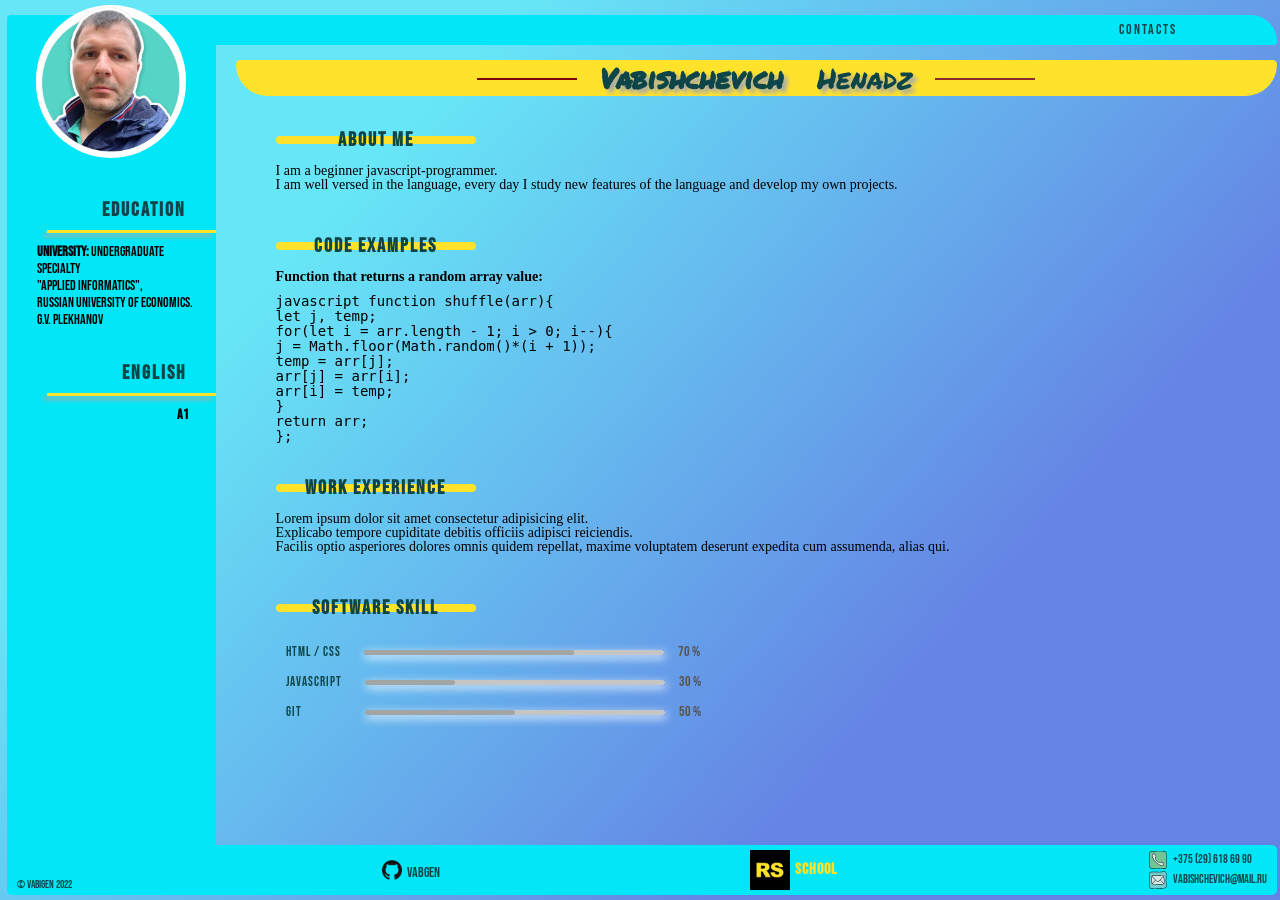
<file: index.html>
<!DOCTYPE html>
<html lang="en">

<head>
    <meta charset="UTF-8">
    <meta http-equiv="X-UA-Compatible" content="IE=edge">
    <meta name="description" content="резюме">
    <meta name="author" content="Gendos">
    <meta name="viewport" content="width=device-width, height=device-height, initial-scale=1.0, maximum-scale=1.0">
    <meta name="theme-color" content="#00ffff">
    <title>VabiGen</title>
    <link rel="icon" href="./images/favicon.ico" type="image/x-icon">
    <link rel="stylesheet" href="./style.css">
</head>

<body>
    <div class="wrapper">
        <header class="header" id="header">
            <div class="wrapper__container">
                <div class="header__inner">
                    <nav class="menu">
                        <ul class="menu__list">
                            <li class="menu__item">
                                <a class="menu__link" aria-hidden="true" href="#popup">Contacts</a>
                            </li>
                        </ul>
                    </nav>
                </div>
            </div>
        </header>
        <div class="aside_wrapper">
            <aside class="aside_ava">
                <div class="wrapper__container">
                    <div class="aside__inner">
                        <div class="avatar">
                            <img class="avatar__img" src="./images/ava.JPG" alt="avatar">
                        </div>
                        <div class="scills">
                            <div class="scills__about">
                                <h3 class="scills_h3">education</h3>
                            </div>
                            <div class="scills__linne">
                                <span></span>
                            </div>
                            <div class="scills__about-me">
                                <p><b>University:</b> Undergraduate specialty<br> "Applied
                                    Informatics",<br>Russian University of Economics.<br>G.V. Plekhanov
                                </p>
                            </div>
                            <div class="scills__about">
                                <h3 class="scills_h3">English</h3>
                            </div>
                            <div class="scills__linne">
                                <span></span>
                            </div>
                            <div class="scills__about-me">
                                <p class="scills__about-english"><b>A1</b></p>
                            </div>
                        </div>
                    </div>
                </div>
            </aside>
            <main class="main" id="main">
                <div class="wrapper__container">
                    <div class="main__inner">
                        <section class="section">
                            <div class="section__block_name">
                                <h2 class="name"><strong>Vabishchevich</strong> &ensp; Henadz
                                    <span class="section__name_line"></span>
                                </h2>
                            </div>
                            <article class="article">
                                <div class="article__about">
                                    <h3 class="h3">About me</h3>
                                </div>
                                <div class="article__linne">
                                </div>
                                <div class="article__about-me">
                                    <p>I am a beginner javascript-programmer.<br>I am well
                                        versed in the language, every day I study new features of the language and
                                        develop my own projects.</p>
                                </div>
                            </article>
                            <article class="article">
                                <div class="article__about">
                                    <h3 class="h3">code examples</h3>
                                </div>
                                <div class="article__linne">
                                    <span></span>
                                </div>
                                <div class="article__about-me">
                                    <p><b>Function that returns a random array value:</b>
                                    </p>
                                    <code class="article__about-code">javascript
                                        function shuffle(arr){<br>
                                            let j, temp;<br>
                                            for(let i = arr.length - 1; i &gt; 0; i--){<br>
                                                j = Math.floor(Math.random()*(i + 1));<br>
                                                temp = arr[j];<br>
                                                arr[j] = arr[i];<br>
                                                arr[i] = temp;<br>
                                            }<br>
                                            return arr;<br>
                                        };</code>
                                </div>
                            </article>
                            <article class="article ">
                                <div class="article__about">
                                    <h3 class="h3">work experience</h3>
                                </div>
                                <div class="article__linne">
                                    <span></span>
                                </div>
                                <div class="article__about-me">
                                    <p>Lorem ipsum dolor sit amet consectetur adipisicing
                                        elit.<br>
                                        Explicabo tempore cupiditate debitis officiis adipisci
                                        reiciendis.<br>Facilis optio asperiores dolores omnis quidem
                                        repellat, maxime voluptatem deserunt expedita cum
                                        assumenda, alias qui.</p>
                                </div>
                            </article>
                            <article class="article ">
                                <div class="article__about">
                                    <h3 class="h3">software&nbsp;skill</h3>
                                </div>
                                <div class="article__linne">
                                    <span></span>
                                </div>
                                <div class="article__about-me article__skill">
                                    <div class="article__skill-progress">
                                        <div class="skill__progress-html"><span
                                                class="skill__progress-text1">HTML&nbsp;/&nbsp;CSS</span>
                                            <progress class="progress" max="100" value="70"></progress>
                                            <span class="progress-percent">70&nbsp;%</span>
                                        </div>
                                        <div class="skill__progress-js"><span
                                                class="skill__progress-text1">JavaScript</span>
                                            <progress class="progress" max="100" value="30"></progress>
                                            <span class="progress-percent">30&nbsp;%</span>
                                        </div>
                                        <div class="skill__progress-git"><span class="skill__progress-text2">Git</span>
                                            <progress class="progress" max="100" value="50"></progress>
                                            <span class="progress-percent">50&nbsp;%</span>
                                        </div>
                                    </div>
                                </div>
                            </article>
                        </section>
                    </div>
                </div>
            </main>
        </div>
        <div class="popup" id="popup">
            <div class="popup__inner">
                <a class="popup__area" aria-hidden="true" href="#head"></a>
                <div class="popup__body">
                    <div class="popup__content">
                        <a class="popup__close" aria-hidden="true" href="#header"><span>&times;</span></a>
                        <div class="popup__title">Contact&nbsp;information</div>
                        <div class="popup__text">
                            <p>Location:&nbsp;Minsk,&nbsp;Belarus</p>
                            <a class="footer__contacts-link" aria-hidden="true" href="tel:+375296186990">
                                <img class="footer__contacts-img footer__contacts-tel" src="./images/phone.svg" alt="">
                                <span
                                    class="footer__contacts-phone">Phone:&nbsp;+375&nbsp;(29)&nbsp;618&nbsp;69&nbsp;90</span>
                            </a>
                            <a class="footer__contacts-link" aria-hidden="true" href="mailto:vabishchevich@mail.ru">
                                <img class="footer__contacts-img" src="./images/mail.svg" alt="mail">
                                <span>Mail:&nbsp;vabishchevich@mail.ru</span>
                            </a>
                        </div>
                    </div>
                </div>
            </div>
        </div>
        <footer class="footer">
            <div class="wrapper__container">
                <div class="footer__inner">
                    <div class="footer__copyright">
                        <span>©&nbsp;VabiGen&nbsp;2022</span>
                    </div>
                    <div class="footer__git">
                        <span>VabGen</span>
                        <a href="https://github.com/VabGen">
                            <img class="footer__git-img" src="./images/GitHub.png" alt="github">
                        </a>
                    </div>
                    <div class="footer__social">
                        <a class="footer__social-link" href="https://rs.school">
                            <img class="footer__social-img" src="./images/rss.png" alt="RS">
                            <span class="school"><b>SCHOOL</b></span>
                        </a>
                    </div>
                    <div class="footer__contacts">
                        <a class="footer__contacts-link" href="tel:+375296186990">
                            <img class="footer__contacts-img" src="./images/phone.svg" alt="phone">
                            <span>+375&nbsp;(29)&nbsp;618&nbsp;69&nbsp;90</span>
                        </a>
                        <a class="footer__contacts-link-mail" href="mailto:vabishchevich@mail.ru">
                            <img class="footer__contacts-img" src="./images/mail.svg" alt="mail">
                            <span>vabishchevich@mail.ru</span>
                        </a>
                    </div>
                </div>
            </div>
        </footer>
    </div>
</body>

</html>
</file>
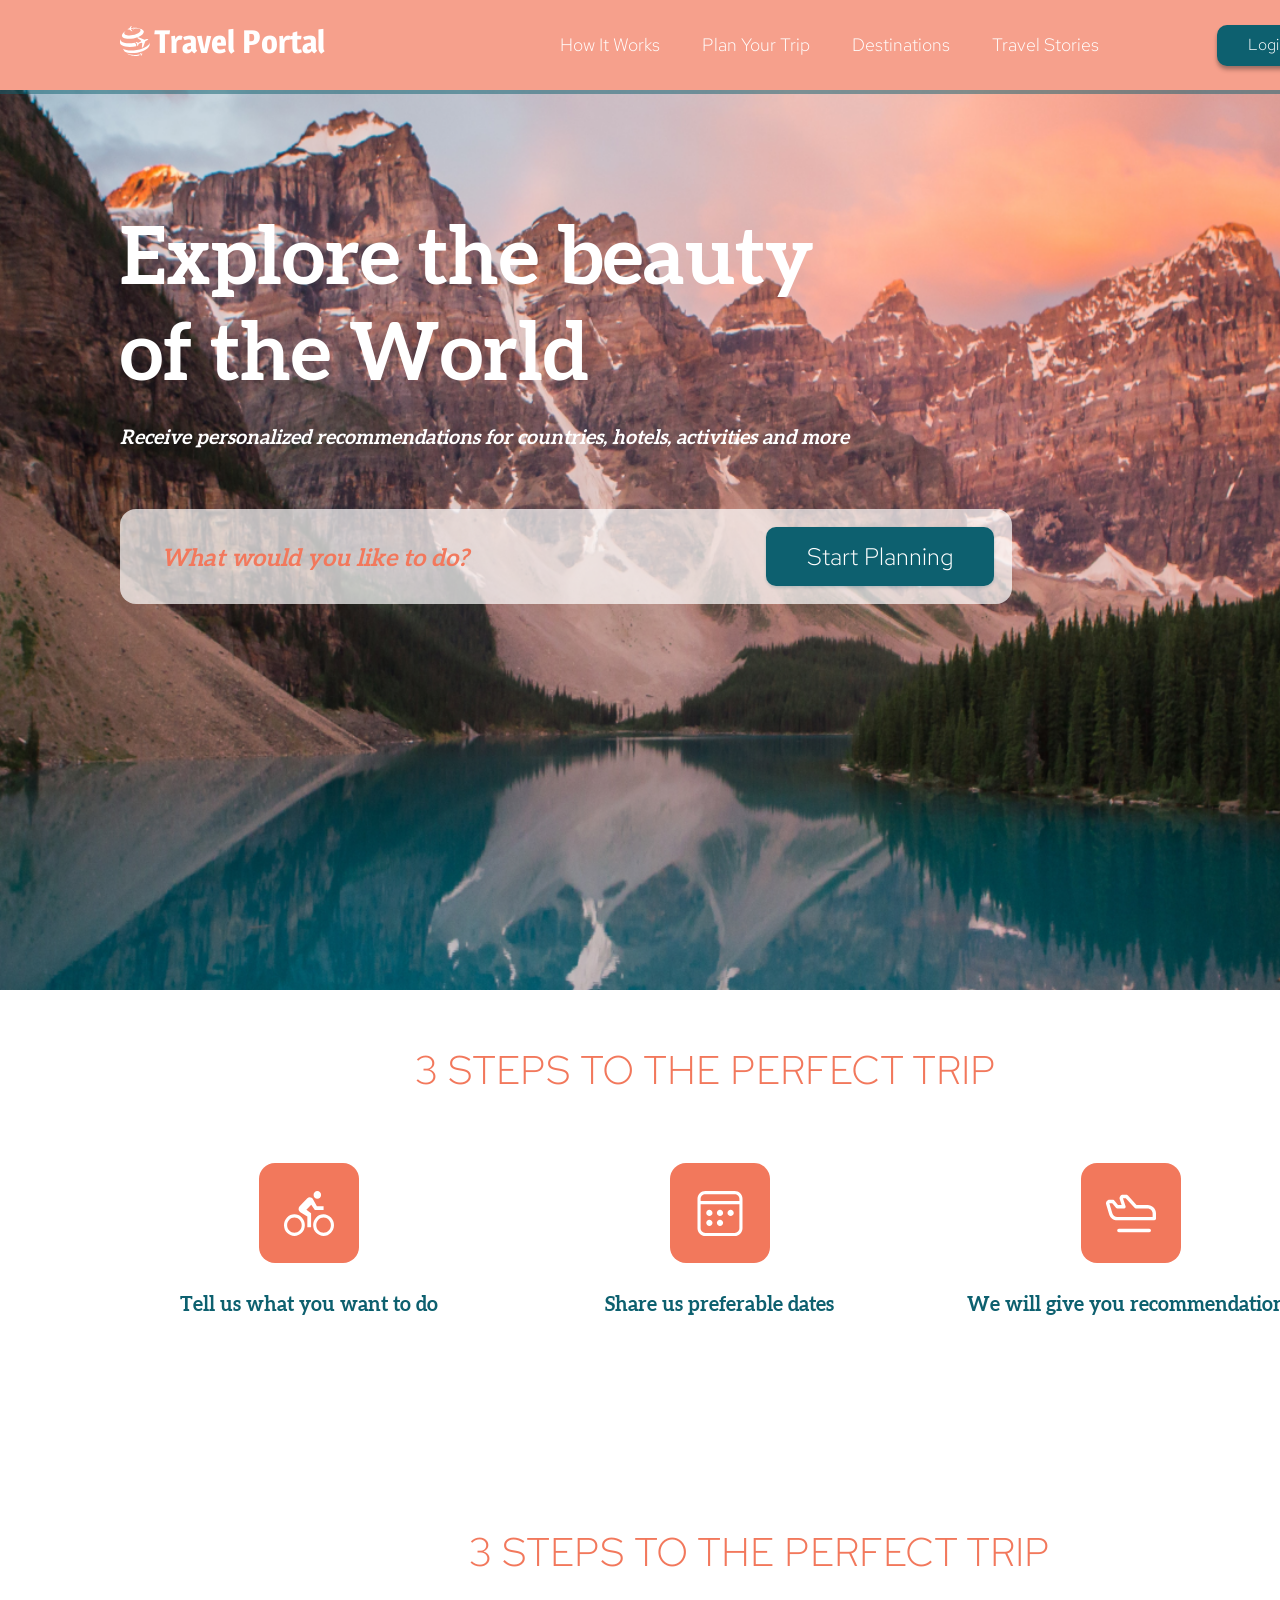
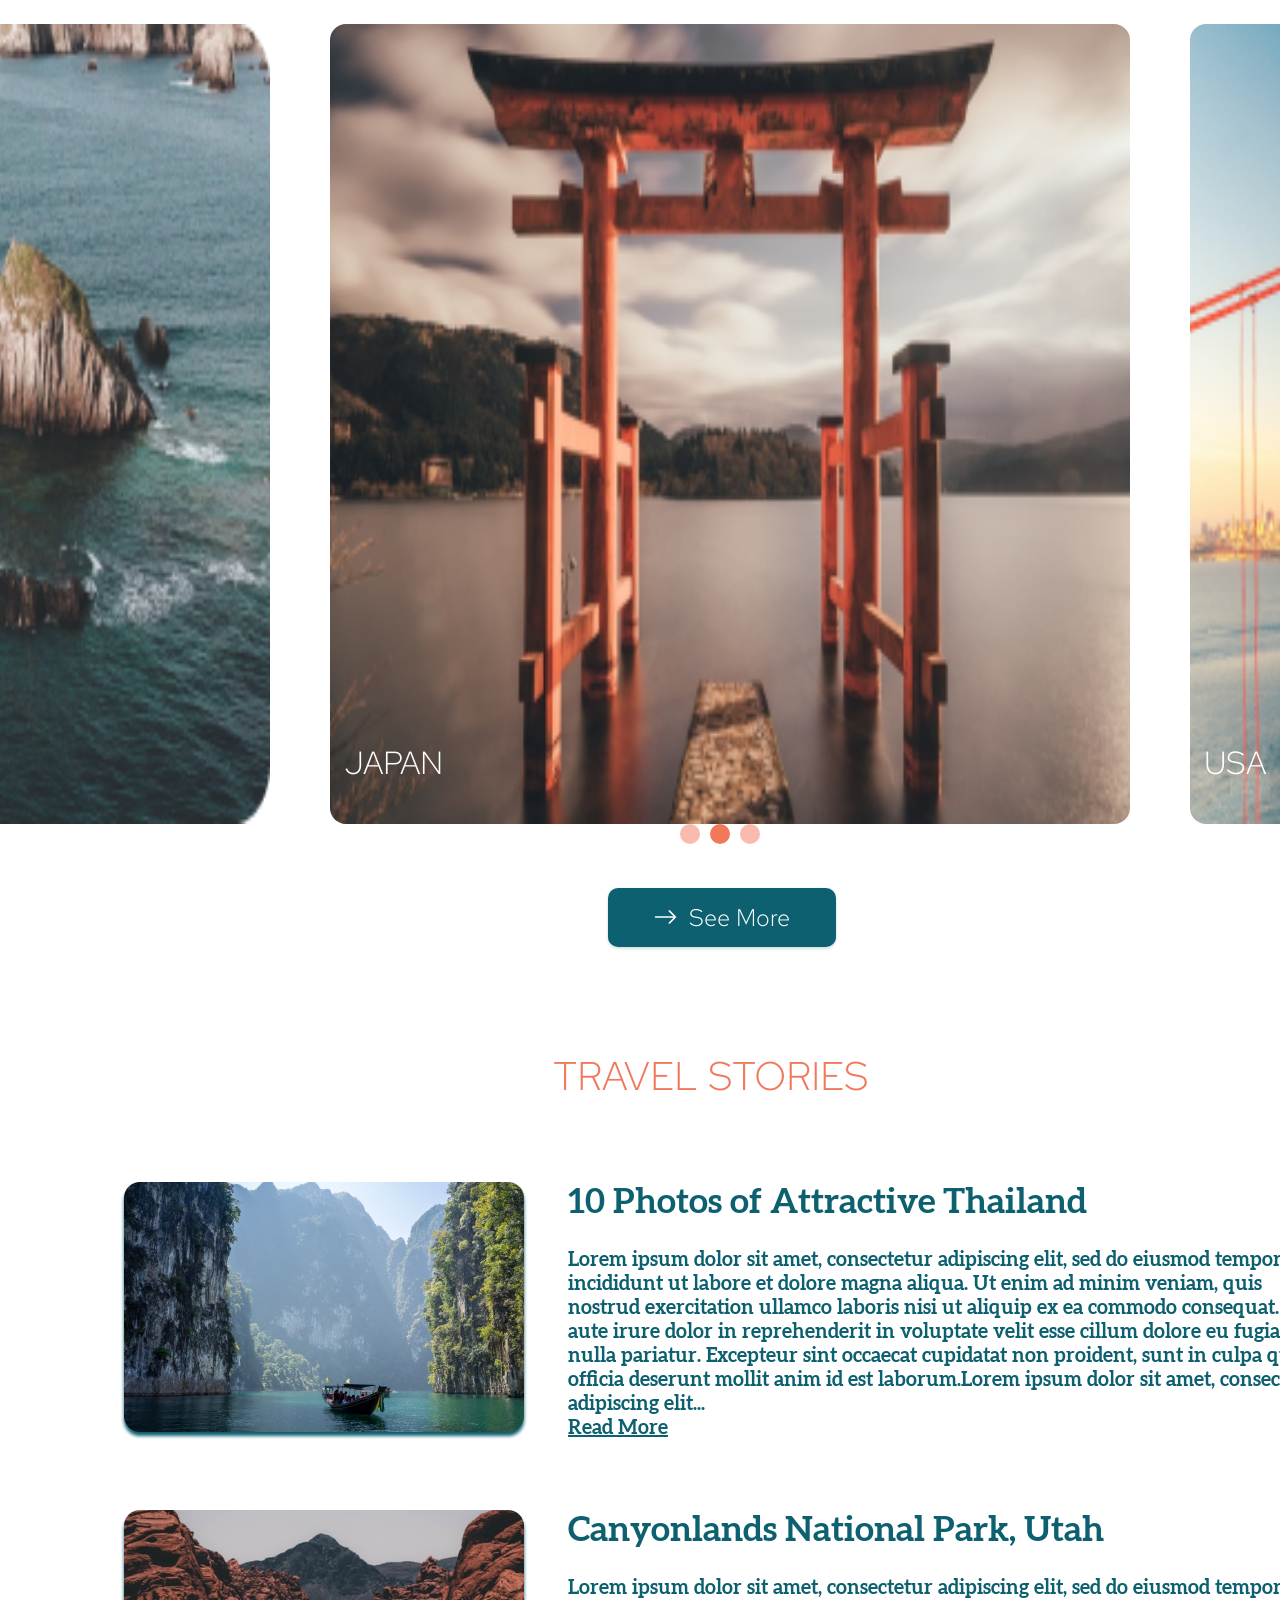
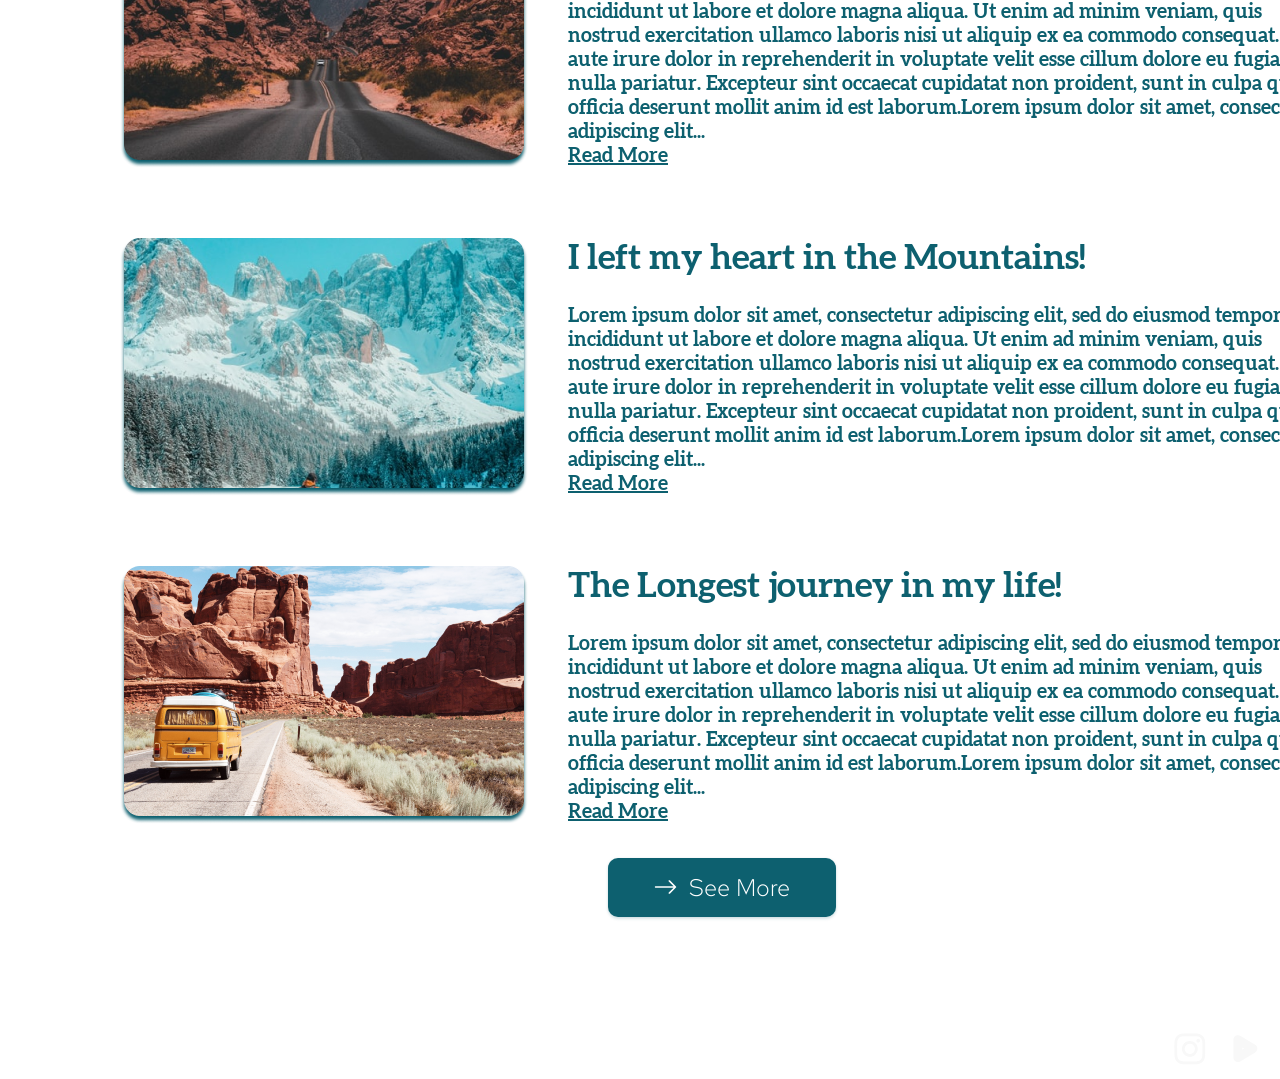
<file: travel/index.html>
<!DOCTYPE html>
<html lang="en">

<head>
    <meta charset="UTF-8">
    <meta http-equiv="X-UA-Compatible" content="IE=edge">
    <meta name="viewport" content="width=device-width, initial-scale=1.0">
    <title>travel</title>
    <link rel="icon" href="./images/favicon.ico" type="image/x-icon">
    <link rel="stylesheet" href="./style.css">
    <script defer src="./slide.js"></script>
    <script defer src="./popup.js"></script>
</head>

<body>
    <header class="header">
        <div class="wrapper">
            <div class="header__wrapper">
                <div class="header__logo">
                    <a class="header__logo-link" href="/">
                        <img class="header__logo-pic" src="./images/logo.svg" alt="Travel Portal">
                        <span class="header__logo-name">Travel Portal</span>
                    </a>
                </div>

                <div class="container__menu-btn">
                    <div class="menu-btn">
                        <span></span>
                        <span></span>
                        <span></span>
                    </div>
                </div>

                <nav class="header__nav">
                    <ul class="header__list">
                        <li class="header__item">
                            <a class="header__link js-scroll" href="#articles">How It Works</a>
                        </li>
                        <li class="header__item">
                            <a class="header__link js-scroll" href="#locations">Plan Your Trip</a>
                        </li>
                        <li class="header__item">
                            <a class="header__link js-scroll" href="#videos">Destinations</a>
                        </li>
                        <li class="header__item">
                            <a class="header__link js-scroll" href="#sign-in">Travel Stories</a>
                        </li>
                    </ul>
                </nav>

                <div class="header__btn">
                    <a href="#popup"><button class="header__btn-login" type="submit" value="Login">Login</button></a>
                </div>
            </div>
        </div>
    </header>

    <main class="main">
        <section class="intro" id="sign-in">
            <div class="wrapper">
                <div class="intro__container">
                    <h1 class="intro__title">
                        Explore the beauty of the World
                    </h1>
                    <p class="intro__subtitle">
                        Receive personalized recommendations for countries, hotels, activities and more
                    </p>
                    <form class="search-form">
                        <fieldset class="serach-form__wrap">
                            <p class="search-form__info">
                                <input class="search-form__field" type="text" name="user-like-to-do"
                                    placeholder="What would you like to do?">
                                <button class="search-form__submit" type="submit">Start Planning</button>
                            </p>
                        </fieldset>
                    </form>
                </div>
            </div>
        </section>
    </main>

    <section class="steps">
        <div class="wrapper">
            <div class="steps__container">
                <h2 class="steps__title">
                    3 STEPS TO THE PERFECT TRIP
                </h2>
                <div class="steps__cards">
                    <div class="steps__card">
                        <div class="steps__card-pic">
                            <img class="steps__card-thumb" src="./images/bike.svg" alt="Tell us what you want to do">
                        </div>
                        <div class="steps__container-card-title">
                            <h3 class="steps__card-title">
                                Tell us what you want to do
                            </h3>
                        </div>
                    </div>
                    <div class="steps__card">
                        <div class="steps__card-pic">
                            <img class="steps__card-thumb" src="./images/calculator.svg"
                                alt="Share us preferable dates">
                        </div>
                        <div class="steps__container-card-title">
                            <h3 class="steps__card-title steps__card-title-mobi">
                                Share us preferable dates
                            </h3>
                        </div>
                    </div>
                    <div class="steps__card">
                        <div class="steps__card-pic">
                            <img class="steps__card-thumb" src="./images/airplane.svg"
                                alt="We will give you recommendations">
                        </div>
                        <div class="steps__container-card-title">
                            <h3 class="steps__card-title">
                                We will give you recommendations
                            </h3>
                        </div>
                    </div>
                </div>
            </div>
        </div>
    </section>

    <section class="destinations">
        <div class="wrapper wrapper__destinations">
            <h2 class="destinations__title">
                3 STEPS TO THE PERFECT TRIP
            </h2>
            <div class="destinations__container">
                <div class="destinations__line">
                    <div class="destinations__slide">
                        <picture>
                            <source class="destinations__line-img mobi__img" srcset="./images/Spain.png"
                                media="(max-width: 390px)">

                            <img class="destinations__line-img mobi__img" src="./images/Spain.png">

                            <span class="destinations__img-SPAIN">SPAIN</span>
                        </picture>
                    </div>
                    <div class="destinations__slide active">

                        <picture>
                            <source class="destinations__line-img mobi__img" srcset="./images/Japan.png"
                                media="(max-width: 390px)">
                            <img class="destinations__img mobi__img" src="./images/Japan.png">
                            <span class="destinations__img-JAPAN">JAPAN</span>
                        </picture>
                    </div>
                    <div class="destinations__slide destinations__slide-USA">
                        <picture>
                            <source class="destinations__line-img mobi__img" srcset="./images/USA.png"
                                media="(max-width: 390px)">
                            <span class="destinations__img-USA">USA</span>
                            <img class="destinations__img mobi__img" src="./images/USA-mobi.png">
                        </picture>

                    </div>
                </div>
            </div>
            <button class="btn-next" type="button"><i class="left"></i></button>
            <button class="btn-prev" type="button"><i class="right"></i></button>
            <div class="destinations__dots">
                <span class="destinations__dot"></span>
                <span class="destinations__dot destinations__dot_active"></span>
                <span class="destinations__dot"></span>
            </div>
            <button class="stories__card-btn btn" type="submit">
                <img class="stories__card-arrow" src="./images/SeeMore.svg" alt=""><span>See More</span>
            </button>
        </div>
    </section>

    <section class="stories">
        <h2 class="stories__title">
            TRAVEL STORIES
        </h2>
        <div class="wrapper-full">
            <div class="stories__container">
                <div class="stories__card">
                    <div class="stories__card-pic">
                        <img class="stories__card-thumb" src="./images/Thailand.png"
                            alt="10 Photos of Attractive Thailand">
                    </div>
                    <div class="stories__info">
                        <h3 class="stories__card-title">
                            10 Photos of Attractive Thailand
                        </h3>
                        <p class="stories__card-desc">
                            Lorem ipsum dolor sit amet, consectetur adipiscing elit, sed do eiusmod tempor
                            incididunt ut labore et dolore magna aliqua. Ut enim ad minim veniam, quis nostrud
                            exercitation ullamco laboris nisi ut aliquip ex ea commodo consequat. Duis aute
                            irure
                            dolor in reprehenderit in voluptate velit esse cillum dolore eu fugiat nulla
                            pariatur.
                            Excepteur sint occaecat cupidatat non proident, sunt in culpa qui officia deserunt
                            mollit anim id est laborum.Lorem ipsum dolor sit amet, consectetur adipiscing
                            elit...
                        </p>
                        <a class="stories__card-link"><b>Read More</b></a>
                    </div>
                </div>
                <div class="stories__card">
                    <div class="stories__card-pic">
                        <img class="stories__card-thumb" src="./images/NationalPark.png"
                            alt="Canyonlands National Park, Utah">
                    </div>
                    <div class="stories__info">
                        <h3 class="stories__card-title">
                            Canyonlands National Park, Utah
                        </h3>
                        <p class="stories__card-desc">
                            Lorem ipsum dolor sit amet, consectetur adipiscing elit, sed do eiusmod tempor
                            incididunt ut labore et dolore magna aliqua. Ut enim ad minim veniam, quis nostrud
                            exercitation ullamco laboris nisi ut aliquip ex ea commodo consequat. Duis aute
                            irure
                            dolor in reprehenderit in voluptate velit esse cillum dolore eu fugiat nulla
                            pariatur.
                            Excepteur sint occaecat cupidatat non proident, sunt in culpa qui officia deserunt
                            mollit anim id est laborum.Lorem ipsum dolor sit amet, consectetur adipiscing
                            elit...
                        </p>
                        <a class="stories__card-link"><b>Read More</b></a>
                    </div>
                </div>
                <div class="stories__card">
                    <div class="stories__card-pic">
                        <img class="stories__card-thumb" src="./images/Mountains.png"
                            alt="I left my heart in the Mountains!">
                    </div>
                    <div class="stories__info">
                        <h3 class="stories__card-title">
                            I left my heart in the Mountains!
                        </h3>
                        <p class="stories__card-desc">
                            Lorem ipsum dolor sit amet, consectetur adipiscing elit, sed do eiusmod tempor
                            incididunt ut labore et dolore magna aliqua. Ut enim ad minim veniam, quis nostrud
                            exercitation ullamco laboris nisi ut aliquip ex ea commodo consequat. Duis aute
                            irure
                            dolor in reprehenderit in voluptate velit esse cillum dolore eu fugiat nulla
                            pariatur.
                            Excepteur sint occaecat cupidatat non proident, sunt in culpa qui officia deserunt
                            mollit anim id est laborum.Lorem ipsum dolor sit amet, consectetur adipiscing
                            elit...
                        </p>
                        <a class="stories__card-link"><b>Read More</b></a>
                    </div>
                </div>
                <div class="stories__card">
                    <div class="stories__card-pic">
                        <img class="stories__card-thumb" src="./images/Journey.png"
                            alt="The Longest journey in my life!">
                    </div>
                    <div class="stories__info">
                        <h3 class="stories__card-title">
                            The Longest journey in my life!
                        </h3>
                        <p class="stories__card-desc">
                            Lorem ipsum dolor sit amet, consectetur adipiscing elit, sed do eiusmod tempor
                            incididunt ut labore et dolore magna aliqua. Ut enim ad minim veniam, quis nostrud
                            exercitation ullamco laboris nisi ut aliquip ex ea commodo consequat. Duis aute
                            irure
                            dolor in reprehenderit in voluptate velit esse cillum dolore eu fugiat nulla
                            pariatur.
                            Excepteur sint occaecat cupidatat non proident, sunt in culpa qui officia deserunt
                            mollit anim id est laborum.Lorem ipsum dolor sit amet, consectetur adipiscing
                            elit...
                        </p>
                        <a class="stories__card-link"><b>Read More</b></a>
                    </div>
                </div>
                <button class="stories__card-btn footer__card-btn" type="submit">
                    <img class="stories__card-arrow" src="./images/SeeMore.svg" alt=""><span>See More</span>
                </button>
            </div>
            <div class="footer">
                <div class="footer__copyright">
                    <p>All Rights Reserved © Travel Portal</p>
                </div>
                <div class="footer__social">
                    <a class="footer__social-link" href="#">
                        <img class="footer__social-img" src="./images/insta.svg" alt="instagram">
                    </a>
                    <a class="footer__social-link" href="#">
                        <img class="footer__social-img" src="./images/youTube.svg" alt="instagram">
                    </a>
                    <a class="footer__social-link" href="#">
                        <img class="footer__social-img" src="./images/twitter.svg" alt="instagram">
                    </a>
                </div>
            </div>
        </div>
    </section>
  
    <div class="popup" id="popup">
        <div class="popup__inner">
            <a class="popup__area" href="#head"></a> 
            <div class="popup__body">
                <div class="popup__content">
                    <div class="popup__title">Create account</div>
                    <div class="popup__input">
                        <form class="popup__input-form" name="test">
                            <p>E-mail<br>
                                <input class="input__email" type="email" size="54">
                            </p>
                            <p>Password<br>
                                <input class="input__password" type="password" size="54">
                            </p>
                            <p> <input class="input__submit" type="submit" value="Sign Up"> 
                            </p>
                        </form>
                        <hr align="center" size="4" width="560px"
                            style="background:rgba(13, 96, 111, 0.5); margin: 0px 46px 20px 44px;">
                        <div class="popup__footer">
                            <p>Already have an account?
                                <a class="popup__login" href="#popup">Log in</a>
                            </p>
                        </div>
                    </div>
                </div>
            </div>
        </div>
    </div>

</body>

</html>
</file>
<file: style.css>
* {
    padding: 0;
    margin: 0;
    border: 0;
}

*,
*:before,
*:after {
    /* -moz-box-sizing: border-box; */
    /* -webkit-box-sizing: border-box; */
    box-sizing: border-box;
}

:focus,
:active {
    outline: none;
}

a:focus,
a:active {
    outline: none;
}

nav,
footer,
header,
aside {
    display: block;
}

html,
body {
    height: 100%;
    width: 100%;
    font-size: 100%;
    line-height: 1;
    font-size: 14px;
    /* -ms-text-size-adjust: 100%; */
    /* -moz-text-size-adjust: 100%; */
    /* -webkit-text-size-adjust: 100%; */
}

input,
button,
textarea {
    font-family: inherit;
}

/* input::-ms-clear {
    display: none;
} */

button {
    cursor: pointer;
}

/* button::-moz-focus-inner {
    padding: 0;
    border: 0;
} */

a,
a:visited {
    text-decoration: none;
    color: inherit;
}

a:hover {
    text-decoration: none;
}

ul li {
    list-style: none;
}

img {
    vertical-align: top;
}

h1,
h2,
h3,
h4,
h5,
h6 {
    font-size: inherit;
    font-weight: inherit;
}

@font-face {
    font-family: 'BebasNeue';
    src: url(fonts/BebasNeue-Regular.ttf);
    font-weight: normal;
    font-style: normal;
}

@font-face {
    font-family: 'RussoOne-Regular';
    src: url(fonts/RussoOne-Regular.ttf);
    font-weight: normal;
    font-style: normal;
}

@font-face {
    font-family: 'PermanentMarker';
    src: url(fonts/PermanentMarker-Regular.ttf);
    font-weight: normal;
    font-style: normal;
}

:root {
    --primary-color: linear-gradient(131.9668707998028deg, rgb(103, 230, 247) 24.861979166666664%, rgb(101, 131, 228) 73.5078125%)no-repeat center center fixed;
    --main-color: rgba(255, 242, 0, 0.646);
    --text-color: #000000;
    --header_text-color: rgb(14, 69, 72);
    --general-color: rgb(2, 231, 247);
    --footer_text-color: rgb(14, 69, 72);
}

/* html {
    overflow: -moz-hidden-unscrollable;
} */

html,
body {
    color: var(--text-color);
    background: var(--primary-color);
}

.wrapper {
    display: flex;
    flex-direction: column;
    flex-wrap: wrap; 
    position: relative;
    min-height: 100%;
    margin-right: auto;
    margin-left: auto;
    padding: 5px;             
}

.header {
    height: 100%;
    width: 100%;
    font-family: BebasNeue;
    font-weight: 400;
    font-size: 14px;
    line-height: 20px;
    border-radius: 5px 35px 5px 5px;
    background: var(--general-color);
    background-size: 100%;
    color: var(--header_text-color);
    margin: 10px 0 0 2px;
}

.wrapper__container {
    width: 100%;
    height: 100%;
    padding: 5px 10px 5px 10px;
}

.header__inner {
    display: flex;
    justify-content: flex-end;
    align-items: center;
    height: 100%;
    width: 100%;
}

.menu {
    margin-right: 70px;
}

.menu__list {
    display: flex;
}

.menu__item+.menu__item {
    padding-left: 10px;
}

.menu__link {
    letter-spacing: 2px;
    font-weight: 300;
    font-size: 14px;
    text-transform: uppercase;
    padding: 0px 20px;
    transition:  background-color 2s;
}

.menu__link:hover {
    background-color: rgb(119 129 170);
    color: rgb(255, 255, 255);
    border-radius: 5px;
}

.aside_wrapper{
    display: flex;
    flex: 1 1 auto;
}

.aside_ava {
    float: left;
    width: 250px;
    margin: -15px 0px 0px 2px;
    font-family: BebasNeue;
    font-weight: 400;
    font-size: 14px;
    line-height: 17px;
    border-radius: 0px 0px 0px 0px;
    background: var(--general-color);
    background-size: 100%;
    color: var(--header_text-color);
    background-size: 100em;
    color: var(--text-color);
}

.aside__inner {
    position: relative;
    display: flex;
    flex-direction: row;
    justify-content: space-around;
    height: 100%;
    width: 100%;
}

.scills_h3 {
    text-align: end;
    padding-right: 20px;
    padding-top: 30px;
    cursor: default;
}

.avatar {
    position:absolute;
    top: -30px;
    border-radius: 50px;
    width: 150px;
    text-align: start;
}

.avatar__img {
    border-radius: 75px;
    object-fit: contain;
    max-width: 100%;
    perspective: 600px;
}

.main {
    width: 100%;
    height: 100%;
}

.main__inner {
    height: 100%;
    width: 100%;
} 

.section {
    display: flex;
    flex-wrap: wrap;
    justify-content: center;
    align-items: center;
    height: 100%;
    width: 100%;
    border-radius: 5px;
    margin: 10px 0 0 10px;
}

.section__block_name {
    display: flex;
    justify-content: center;
    font-family: PermanentMarker;
    font-weight: 400;
    font-size: 14px;
    line-height: 20px;
    color: var(--header_text-color);
    width: 100%;
    height: 100%;
    background: rgb(255 227 42);
    border-radius: 5px 5px 35px 35px;
}

.name {
    max-width: 600px;
    text-align: center;
    padding: 8px 0 8px 0;
    font-size: 2em;
    position: relative;
    cursor: default;
    text-shadow: 4px 4px 4px #aaa;
}

.name::before {
    content: "";
    display: block;
    width: 100px;
    height: 2px;
    background:#8a2b2b;
    position: absolute;
    right: 0;
    left: 335px;
    top: 50%;
}

.name::after {
    content: "";
    display: block;
    width: 100px;
    height: 2px;
    background:#820505;
    position: absolute;
    right: 335px;
    top: 50%;
}

.article {
    position: relative;
    height: 100%;
    width: 100%;
    margin: 20px 0px 0px 40px;
}

.linne {
    width: 150px;
    position: absolute;
    left: 200px;
    top: -2px;
    bottom: 335px;
}

.article__about {
    display: flex;
    font-family: BebasNeue;
    letter-spacing: 2px;
    font-weight: 600;
    font-size: 20px;
    line-height: 8px;
    background-size: 100%;
    color: var(--header_text-color);
    margin-top: 20px;
}

.article__about-me {
    padding-top: 20px;
}

.article__about-me > p {
    padding-bottom: 10px;
}

.article__about-code {
    cursor: default;
}

.article__skill-progress {
    display: flex;
    flex-direction: column
}

.progress::-webkit-progress-inner-element { 
    height: 5px; width: 300px;
    margin: 5px 0px 0px 20px;
    box-shadow: 1px 3px 10px rgb(255, 255, 255);
}

.progress::-webkit-progress-bar { border-radius: 50px; background: rgb(197, 197, 197); }
.progress::-webkit-progress-value { background: rgba(142, 147, 143, 0.616); border-radius: 50px; }

.progress-percent {
    padding-left: 190px;
    font-family: BebasNeue;
    color: rgb(85, 85, 85);
}

.skill__progress-html {
    padding-top: 10px;
    margin-left: 10px;
}

.skill__progress-js {
    padding-top: 10px;
    margin-left: 10px; 
}

.skill__progress-git {
    padding-top: 10px;
    margin-left: 10px;  
}

.skill__progress-text1 {
    font-family: BebasNeue;
    font-weight: 400;
    font-size: 13px;
    line-height: 20px;
    letter-spacing: 1px;
    background-size: 100%;
    color: var(--header_text-color);
    padding-right: 0px;
}

.skill__progress-text2 {
    font-family: BebasNeue;
    font-weight: 400;
    font-size: 13px;
    line-height: 20px;
    letter-spacing: 1px;
    background-size: 100%;
    color: var(--header_text-color);
    padding-right: 40px;
}

.h3 {
    text-align: center;
    background: rgb(255 227 42);
    width: 200px;
    border-radius: 50px;
    cursor: default;

    
}

.scills__linne {
    width: 90%;
    height: 2px;
    background-color: #820505;
    margin: 5px 0px 10px 0px;
    box-shadow: -4px 4px 4px #aaa;
}


.scills {
    padding: 80px 0 0 20px;
    height: 100%;
    width: 100%;
    margin: 50px 0px 0px 0px;
}

p {
    cursor: default;
}

.scills__about {
    font-family: BebasNeue;
    letter-spacing: 2px;
    font-weight: 600;
    font-size: 20px;
    line-height: 30px;
    background-size: 100%;
    color: var(--header_text-color);
}

.scills__about-english {
    padding-left: 140px;
}

.scills__linne {
    width: 100%;
    height: 3px;
    background-color: rgb(255 227 42);
    margin: 5px 0px 10px 10px;
}

.popup {
    position:fixed;
    height: 100%;
    width: 100%;
    background-color: rgba(66, 77, 159, 0.8);
    top: 0;
    left: 0;
    opacity: 0;
    visibility: hidden;
    overflow-y: auto;
    overflow-x: hidden;
    transition: all 0.9s ease 0s;
    font-family: BebasNeue;
    letter-spacing: 2px;
    font-weight: 600;
    font-size: 20px;
    line-height: 30px;
    background-size: 100%;
}

.popup__area {
    position: absolute;
    height: 100%;
    width: 100%;
    top: 0;
    left: 0;
}

.popup:target {
    opacity: 1;
    visibility: visible;
}

.popup:target .popup__content {
    transform: perspective(600px) translate(0px, 0) rotateY(0deg);
    opacity: 1;
}

.popup__body {
    min-height: 100vh;
    min-width: 100vw;
    display: flex;
    justify-content: space-between;
    align-items: center;
    padding: 30px 450px;
}

.popup__head {
    min-height: 100vh;
    min-width: 100vw;
    display: flex;
    justify-content: space-between;
    align-items: center;
    padding: 30px 450px;
}

.popup__content{
    background-color: rgba(146, 152, 197);
    color: #000000;
    max-width: 800px;
    padding: 30px;
    border-radius: 30px;
    position: relative;
    transform: perspective(600px) translate(0px, -100%) rotateY(45deg);
    opacity: 0;
    transition: all 0.9s ease 0s;
}

.popup__close {
    position: absolute;
    right: 10px;
    top: 10px;
    font-size: 20px;
    text-decoration: none;
}

.popup__close:hover {
    color: rgb(250, 2, 2);
}

.popup__title {
    font-size: 40px;
    margin: 0px 0px 1em 0px;
    height: auto;
    width: 320px;
    text-shadow: blue 0 0, cyan 0 0;
}

.popup__title:hover {
    text-shadow: rgba(242, 238, 14, 0.452) -4px 0, rgba(0, 255, 255, 0.44) 4px 0;
}

.popup__text {
    text-decoration: underline;
    color:rgb(29, 9, 112);
    font-size: 14px;
    line-height: 15px;
    font-weight: normal;
    padding: 10px 10px 10px 0;
}

.popup__text p {
    padding: 10px 10px 10px 25px;
}

.footer {
    font-family: BebasNeue;
    font-weight: 400;
    font-size: 14px;
    border-radius: 0px 5px 5px 5px;
    background: var(--general-color);
    background-size: 100%;
    color: var(--footer_text-color);
    margin: 0 0 0 2px;
}

.footer__inner {
    position: relative;
    display: flex;
    justify-content: space-between;
    align-items: center;
    height: 100%;
}

.footer__git {
    display: flex;
    flex-direction: row-reverse;
    align-items: flex-end;
}

.footer__git > span {
    cursor: default;
}

.footer__git-img {
    object-fit: contain;
    margin-right: 5px;
    width: 20px;
}

.footer__copyright {
    height: 40px;
    display: flex;
    align-items: flex-end;
    font-size: 11px;
}

.footer__copyright > span {
    cursor: default;
}

.footer__link {
    text-decoration: underline;
    font-size: 12px;
    line-height: 15px;
    font-weight: normal;
}

.footer__social-link {
    display: flex;
    flex-direction: row;
    align-items: center;
}

.footer__social-link+.footer_social-link {
    margin-left: 30px;
}

.footer__social-img {
    object-fit: contain;
    margin-right: 5px;
    width: 40px;
}

.school {
  color: rgb(255 227 42);
  font-size: 20px;
  letter-spacing: 1px;
}

.footer__social-img+span {
    font-size: 16px;
}

.footer__contacts {
    width: auto;
    font-size: 12px;
}

.footer__contacts-img {
    margin-right: 5px;
    width: 20px;
}

.footer__contacts-phone {
    padding-bottom: 10px;
}

.footer__contacts-tel {
    padding-bottom: 10px;
}

.footer__contacts-link {
    display: flex;
    align-items: center;
}

.footer__contacts-link-mail {
    display: flex;
    align-items: center;
}
</file>
<file: travel/style.css>
* {
    padding: 0;
    margin: 0;
    border: 0;
}

*,
*:before,
*:after {
    -moz-box-sizing: border-box;
    -webkit-box-sizing: border-box;
    box-sizing: border-box;
}

:focus,
:active {
    outline: none;
}

a:focus,
a:active {
    outline: none;
}

nav,
footer,
header,
aside {
    display: block;
}

html,
body {
    height: 100%;
    width: 100%;
    font-size: 100%;
    line-height: 1;
    font-size: 14px;
    -ms-text-size-adjust: 100%;
    -moz-text-size-adjust: 100%;
    -webkit-text-size-adjust: 100%;
}

input,
button,
textarea {
    font-family: inherit;
}

input::-ms-clear {
    display: none;
}

button {
    cursor: pointer;
}

button::-moz-focus-inner {
    padding: 0;
    border: 0;
}

a,
a:visited {
    text-decoration: none;
    color: inherit;
}

a:hover {
    text-decoration: none;
}

ul li {
    list-style: none;
}

p {
    text-decoration: none;
}

img {
    vertical-align: top;
}

h1,
h2,
h3,
h4,
h5,
h6 {
    font-size: inherit;
    font-weight: inherit;
}

@font-face {
    font-family: 'Aleo';
    src: url(./fonts/Aleo.ttf);
    font-weight: normal;
    font-style: normal;
}

@font-face {
    font-family: 'Magra';
    src: url(./fonts/Magra.ttf);
    font-weight: normal;
    font-style: normal;
}

@font-face {
    font-family: 'RedHatText';
    src: url(./fonts/RedHatText.ttf);
    font-weight: normal;
    font-style: normal;
}

html {
    width: 100%;
    /* overflow-x: hidden; */
} 

html::-webkit-scrollbar {
    width: 0;
    height: 0;
}

body {
    width: 100%;
    min-width: 1440px;
    margin: 0 auto;
}
@media (max-width: 390px) {
    body {
        width: 100%;
        min-width: 390px;
    }
}
.wrapper {
    width: 100%;
    max-width: 1440px;
    margin: 0 auto;
    min-height: 100%;
    display: flex;
    flex-direction: column;
}
@media (max-width: 390px) {
    .wrapper {
        max-width: 390px; 
    }
}
.header {
    top: 0;
    left: 0;
    width: 100%;
    z-index: 999;
}

.menu-btn{display: none;}

.header__wrapper {
    height: 100%;
    display: flex;
    flex-wrap: wrap;
    align-items: center;
    justify-content: space-between;
    background: rgba(242, 120, 92, 0.7);
    box-shadow: 0px 4px rgba(13, 96, 111, 0.5);
    height: 90px;
}
@media (max-width: 390px) {
    .header__wrapper {
        height: 0;
        display: flex;
        flex-wrap: wrap;
        align-items: center;
        justify-content: space-between;
        background: none;
        box-shadow: none;
    }
}

.header__logo {
    line-height: 31px;
    perspective: 600px;
    padding-left: 120px;
}
@media (max-width: 390px) {
    .header__logo {
       margin-top: 45px;
       margin-left: -105px;
    }
}
@media (max-width: 390px) {
        .container__menu-btn{
            position: relative;
            width: 100%;
            top: -33px;
        }
        .menu-btn {
            display: block;
            width: 30px;
            height: 30px;
            z-index:2;
            overflow: hidden;
        }
        .menu-btn span {
            width: 26.25px;
            height: 2.67px;
            position: absolute;
            top: 50%;
            left: 355px;
            transform: translate(-50%, -50%);
            background-color: #FFFFFF;
            transition: all 0.5s;
        }
        .menu-btn span:nth-of-type(2) {
            top: calc(50% - 5px);
        }
        .menu-btn span:nth-of-type(3) {
            top: calc(50% + 5px);
        }
}

.header__logo-pic {
    object-fit: contain;
    max-width: 100%;
}

.header__logo-name {
    font-family: 'Magra';
    font-weight: 600;
    font-size: 32px;
    border-radius: nullpx;
    color: #FFFFFF;
}
@media (max-width: 390px) {
    .header__logo-name {
       display: none;
    }
}

.header__nav {
    color: #FFFFFF;
    font-size: 16px;
    line-height: 21.17px;
}
@media (max-width: 390px) {
    .header__nav {
       display: none;
    }
}

.header__list{
    display: flex;
    flex-wrap: wrap;
    gap: 42px;
}

.header__item{
    font-family: 'RedHatText';
    font-weight: 500;
    font-size: 16px;
    color: rgba(255, 255, 255, 1);
}

.header__item:last-child{
    margin-right: 0;
}

.header__link{
    width: 100%;
    height: 100%;
    font-size: 18px;
    line-height: 24px;
    color: white;
    text-decoration: none;
}

.header__btn {
    padding-right: 120px;
    font-family: 'RedHatText';
    font-weight: 500;
    font-size: 16px;
    line-height: 21.17px;
    text-align: center;
}
@media (max-width: 390px) {
    .header__btn {
       display: none;
    }
}


.header__btn-login {
    font-family: 'RedHatText';
    font-weight: 500;
    font-size: 16px;
    line-height: 21.17px;
    width: 103px;
    height: 41px;
    border-radius: 10px;
    color: #FFFFFF;
    background: #0D606F;
    box-shadow: 0px 4px 4px rgba(0, 0, 0, 0.25), 0px 2px 3px rgba(13, 96, 111, 0.16);
}

.main {
    flex: 1 1 auto; 
}

.intro {
    margin: 0 auto;
    max-width: 1440px;
    min-height: 100vh;
    background: url(./images/intro-garrett-parker.png) no-repeat center;
    background-size: cover;
}

.intro__container {
    width: 892px;
    height: 422px;
    padding-top: 122px;
    padding-left: 120px;
}
@media (max-width: 390px) {
    .intro__container {
        width: 390px;
    }
}

.intro__title {
    font-family: 'Aleo';
    font-weight: 700;
    font-size: 80px;
    line-height: 96px;
    color: #FFFFFF;
}
@media (max-width: 390px) {
    .intro__title {
        display: none;
    }
}

.intro__subtitle {
    font-family: 'Aleo';
    font-weight: 700;
    font-style: italic;
    font-size: 20px;
    line-height: 24px;
    color: #FFFFFF;
    max-width: 723px;
    margin-bottom: 59px;
    margin-top: 22px;
    white-space: nowrap;
}
@media (max-width: 390px) {
    .intro__subtitle {
        display: none;
    }
}

.search-form__info {
    display: flex;
    justify-content: space-between;
    align-items: center;
    width: 892px;
    height: 95px;
    border-radius: 16px;
    background: rgba(255, 255, 255, 0.7);
}

@media (max-width: 390px) {
    .search-form__info {
        width: 360px;
        height: 48px;
        margin-left: -105px;
        margin-top: 142px;
    }
}

.search-form__field{
    width: 360px;
    background-size: 22px;
    background: rgba(255, 255, 255, 0);
    margin-right: 60px;
    padding-left: 41px;
    padding-top: 32px;
    padding-bottom: 22px;
}
@media (max-width: 390px) {
    .search-form__field{
        background-size: 22px;
        margin-right: 15px;
        padding-left: 16px;
        padding-bottom: 33px; 
    }
}

.search-form__field::placeholder {
    font-family: 'Aleo';
    font-style: italic;
    font-weight: 400;
    font-size: 24px;
    line-height: 29px;
    color: #F2785C;
}
@media (max-width: 390px) {
    .search-form__field::placeholder{
        font-size: 14px;
        line-height: 16.8px;
    }
}

.search-form__submit {
    width: 228px;
    height: 59px;
    margin-right: 18px;
    text-decoration: none;
    background: #0D606F;
    box-shadow: 0px 0px 3px rgba(13, 96, 111, 0.08), 0px 2px 3px rgba(13, 96, 111, 0.16);
    border-radius: 10px;
    font-family: 'RedHatText';
    font-style: normal;
    font-weight: 500;
    font-size: 24px;
    line-height: 32px;
    color: #FFFFFF;
}
@media (max-width: 390px) {
    .search-form__submit {
        width: 113px;
        height: 30px;
        margin-right: 9px;
        font-size: 11px;
        line-height: 14.55px;
    }
}

.steps {
    margin-bottom: 131px;
    color:#F2785C;
}
@media (max-width: 390px) {
    .steps {
        margin-bottom: -175px;
    }
}

.steps__container {
    margin: 0 auto;
    margin-top: 60px;
    width: 1177px;
    height: 247px;
}
@media (max-width: 390px) {
    .steps__container {
        width: 390px;
        margin-top: 20px;
    }
}

.steps__title {
    width: 611px;
    height: 53px;
    margin: 0 auto;
    font-family: RedHatText;
    font-weight: 500;
    font-size: 40px;
    line-height: 53px;
    line-height: 100%;
}
@media (max-width: 390px) {
    .steps__title{
        width: 214px;
        height: 19px;
        font-size: 14px;
        line-height: 18.52px;
    }
}

.steps__cards {
    display: grid;
    grid-template-columns: repeat(3, 1fr);
    justify-items: center;
    column-gap: 55px;
    margin-top: 60px;
}
@media (max-width: 390px) {
    .steps__cards{
        margin-top: 20px;
    }
}

.steps__card {
    width: 100px;
    height: 100px;
    background: #F2785C;
    border-radius: 16px;
}
@media (max-width: 390px) {
    .steps__card{
        width: 70px;
        height: 70px;
    }
}

.steps__card-pic{
    display: flex;
    justify-content: center;
    align-items: center;
    width: 100%;
    height: 100%;
}

.steps__container-card-title {
    display: flex;
    justify-content: center;
    align-content: space-around;
}
@media (max-width: 390px) {
    .steps__container-card-title{
        display: flex;
        flex-wrap: wrap;
        width: 94px;
        height: 22px;
    }
}

.steps__card-thumb {
    width: 50px;
    height: 45px;
}
@media (max-width: 390px) {
    .steps__card-thumb{
        width: 35px;
        height: 31.5px;
    }
}

.steps__card-title {
    font-family: 'Aleo';
    font-style: normal;
    font-weight: 400;
    font-size: 20px;
    line-height: 24px;
    color: rgba(13, 96, 111, 1);
    margin-top: 30px;
    white-space: nowrap;
}
@media (max-width: 390px) {
    .steps__card-title { 
        white-space: pre-line;
        font-size: 10px;
        line-height: 12px;
        margin-right: 24px;
    }
}

.destinations__title {
    width: 502px;
    height: 53px;
    margin: 0 auto;
    font-family: RedHatText;
    font-weight: 500;
    font-size: 40px;
    line-height: 53px;
    color: #F2785C;
    margin-bottom: 46px;
    margin-top: 97px;
    white-space: nowrap;
}
@media (max-width: 390px) {
    .destinations__title{
        width: 214px;
        height: 19px;
        font-size: 14px;
        line-height: 18.52px;
    }
}

.destinations__container {
    width: 1440px;
    overflow: hidden;
    margin-bottom: 84px;
    margin: 0 auto;
}
@media (max-width: 390px) {
    .destinations__container {
        position: relative;
        width: 360px;
        height: 400px;
        margin-bottom: -63px;
    }
}
@media (max-width: 390px) {
    .destinations__container{
        width: 360px;
        height: 210px;
        margin-bottom: -30px;
    }
}

.destinations__line {
    position: relative;
    display: flex;
    gap: 60px;
    width: 2520px;
    height: 800px;
    margin: 0 -530px;
    left: 0px;
    transition: all 3s ease 0s;
}


@media (max-width: 390px) {
    .destinations__line {
    object-fit: contain;
    position: relative;
    display: flex;
    gap: 0px;
    width: 1080px;
    height: 210px;
    margin: 0 -360px;
    left: 0px;
    transition: all 3s ease 0s;
    }
}

@media (max-width: 390px) {
    .destinations__line img {
    object-fit: contain;
    width: 360px;
    height: 210px;
    border-radius: 16px;
    }
}

@media (max-width: 390px) {
    .wrapper__destinations{
        width: 360px;
        height: 410px;
    }
}

.destinations__dots {
    display: flex;
    justify-content: center;
    gap: 10px;
    width: 100%;
    margin-bottom: 40px;
}

@media (max-width: 390px) {
    .destinations__dots{
        margin-bottom: 20px;
        z-index: 22;
    }
}

.destinations__dot {
    width: 20px;
    height: 20px;
    border-radius: 50%;
    background: rgba(242, 120, 92, 0.5);
}
@media (max-width: 390px) {
    .destinations__dot{
        width: 8px;
        height: 8px;
    }
}

.destinations__dot_active {
    background:rgba(242, 120, 92, 1);
}

.destinations__slide {
    position: relative;
    width: 800px;
    height: 800px;
    z-index: 5;
}

@media (max-width: 390px) {
    .destinations__slide {
        width: 360px;
        height: 222px;
    }
}

.destinations__line-img {
    width: 100%;
    height: 100%;
    border-radius: 16px;
}

.destinations__img {
    width: 100%;
    height: 100%;
    border-radius: 16px;
}

.destinations__img-SPAIN {
    position: absolute;
    font-family: 'RedHatText';
    font-style: normal;
    font-weight: 500;
    font-size: 32px;
    line-height: 42px;
    color: #FFFFFF;
    left: calc(50% - 108px/2 - 331px);
    top: calc(50% - 42px/2 + 339px);
}

.destinations__img-JAPAN {
    position: absolute;
    font-family: 'RedHatText';
    font-style: normal;
    font-weight: 500;
    font-size: 32px;
    line-height: 42px;
    color: #FFFFFF;
    left: calc(50% - 108px/2 - 331px);
    top: calc(50% - 42px/2 + 339px);
}
@media (max-width: 390px) {
    .destinations__img-JAPAN{
        position: absolute;
        font-family: 'RedHatText';
        font-style: normal;
        font-weight: 500;
        font-size: 20px;
        line-height: 26.46px;
        color: #FFFFFF;
        left: calc(50% - 60px/2 - 135px);
        top: calc(50% - 26px/2 - 82.5px);
    }
}

/* @media (max-width: 390px) {
    .mobi__img{
     width: 320px;
    }
} */

.destinations__img-USA {
    position: absolute;
    font-family: 'RedHatText';
    font-style: normal;
    font-weight: 500;
    font-size: 32px;
    line-height: 42px;
    color: #FFFFFF;
    left: calc(50% - 400px + 14px);
    top: calc(50% - 42px/2 + 339px);
}

@media (max-width: 390px) {
    .destinations__img-USA{
        position: absolute;
        font-family: 'RedHatText';
        font-style: normal;
        font-weight: 500;
        font-size: 20px;
        line-height: 26.46px;
        color: #FFFFFF;
        left: calc(50% - 60px/2 - 135px);
        top: calc(50% - 26px/2 - 82.5px);
        }
}

@media (max-width: 390px) {
    .destinations__img-SPAIN{
        position: absolute;
        font-family: 'RedHatText';
        font-style: normal;
        font-weight: 500;
        font-size: 20px;
        line-height: 26.46px;
        color: #FFFFFF;
        left: calc(50% - 60px/2 - 135px);
        top: calc(50% - 26px/2 - 82.5px);
    }
}

.btn-next {
    position: absolute;
    width: 500px;
    height: 800px;;
    left: calc(88% - 80px/2 - 320px);
    top: calc(135% - 42px/2 + 332px);
    background:rgb(246, 4, 97);
    background:none;
    z-index: 5555;
}

@media (max-width: 390px) {
    .btn-next {
        width: 50px;
        height: 80px;;
        left: calc(176% - 80px/2 - 320px);
        top: calc(100% - 42px/2 + 340px);
        background:rgb(246, 4, 97);
        background:none;
        z-index: 5555;
        position: absolute;
    }
}

@media (max-width: 390px) {
    .right {
        transform: rotate(135deg);
    }
}

@media (max-width: 390px) {
     i {
        border: solid rgb(0, 0, 0);
        display: inline-block;
        padding: 10px;
        border-width: 0 3px 3px 0;
        border-color: rgba(242, 120, 92, 0.5);
    }
}

.btn-prev {
    position: absolute;
    width: 500px;
    height: 800px;
    left: calc(18% - 80px/2 - 289px);
    top: calc(134% - 42px/2 + 345px);;
    background:rgb(246, 4, 97);
    background:none;
    z-index: 5555;
}

@media (max-width: 390px) {
    .btn-prev {
        width: 50px;
        height: 80px;
        left: calc(88% - 80px/2 - 287px);
        top: calc(100% - 42px/2 + 340px);
        background:rgb(246, 4, 97);
        background:none;
        z-index: 5555;
        position: absolute;
    }
}

@media (max-width: 390px) {
    .left {
        transform: rotate(-45deg);
    }
}

.stories {
    margin-bottom: 131px;
}

@media (max-width: 390px) {
    .stories {
        font-size: 14px;
        line-height: 18.52px;
        margin-top: 20px;
    }
}

.stories__title {
    width: 335px;
    height: 53px;
    margin: 0 auto;
    font-family: RedHatText;
    font-weight: 500;
    font-size: 40px;
    line-height: 53px;
    color: #F2785C;
    margin-bottom: 40px;
}
@media (max-width: 390px) {
    .stories__title{
        font-size: 14px;
        line-height: 18.52px;
        margin: 0 140px -20px;
    }
}

.wrapper-full {
    object-fit: contain;
    margin: 0 auto;
    width: 1440px;
    margin-bottom: 61px;
    background: url(./images/Rectangle.png) center fixed;
}
@media (max-width: 390px) {
    .wrapper-full{
        width: 390px;
    }
}

.stories__container {
    object-fit: contain;
    margin: 0 auto;
    height: 100%;
    background: url(./images/bg.png) center fixed;
}
@media (max-width: 390px) {
    .stories__container{
        max-width: 390px;
    }
}

.stories__card {
    display: grid;
    grid-template-columns: repeat(2, 1fr);
    column-gap: 40px; 
    align-items: center;
    margin-bottom: 30px;
    margin-left: 120px;
}
@media (max-width: 390px) {
    .stories__card{
        display: grid;
        grid-template-columns: repeat(2, 1fr);
        column-gap: 10px; 
        align-items: center;
        margin-bottom: 30px;
        margin-left: 5px;
    }
}

.stories__card-thumb{
    margin-top: 40px;
}
@media (max-width: 390px) {
    .stories__card-thumb{
        width: 155px;
        height: 130px;
        margin-top: 40px;
    }
}

@media (max-width: 390px) {
    .stories__container{
        max-width: 390px;
    }
}

.stories__info {
    width: 760px;
    margin-right: 125px;
}

.stories__card-title {
    font-family: Aleo;
    font-weight: 400;
    font-size: 35px;
    line-height: 42px;
    color: #0D606F;
    padding-bottom: 24px;
    margin-top: 40px;
}
@media (max-width: 390px) {
    .stories__card-title{
        width: 170px;
        height: 13px;
        font-size: 11px;
        line-height: 13.2px;
        padding-bottom: 17px;
        margin-top: 20px;
    }
}

.stories__card-desc {
    font-family: Aleo;
    font-weight: 400;
    font-size: 20px;
    line-height: 24px;
    color: #0D606F;
}
@media (max-width: 390px) {
    .stories__card-desc{
        width: 195px;
        height: 125px;
        font-size: 9px;
        line-height: 10.8px;
    }
}

.stories__card-link{
    text-decoration-line: underline;
    font-family: Aleo;
    font-weight: 400;
    font-size: 20px;
    line-height: 24px;
    color: #0D606F;
}
@media (max-width: 390px) {
    .stories__card-link{
        font-size: 9px;
        line-height: 10.8px;
    }
}

.stories__card-btn {
    width: 228px;
    height: 59px;
    margin-left: 608px;
    margin-bottom: 102px;
    margin-top: 4px;
    text-decoration: none;
    background: #0D606F;
    box-shadow: 0px 0px 3px rgba(13, 96, 111, 0.08), 0px 2px 3px rgba(13, 96, 111, 0.16);
    border-radius: 10px;
    font-family: 'RedHatText';
    font-weight: 500;
    font-size: 24px;
    line-height: 32px;
    color: #FFFFFF;
}
@media (max-width: 390px) {
    .stories__card-btn {
    width: 92px;
    height: 30px;
    margin-left: 135px;
    margin-bottom: 13px;
    margin-top: 4px;
    font-size: 11px;
    line-height: 14.55px;
    }
}

.stories__card-arrow {
    width: 35px;
    height: 22.5px;
    padding-top: 8.75px;
    padding-right: 12.5px;
}
@media (max-width: 390px) {
    .stories__card-arrow {
        width: 23px;
        height: 15.5px;
        padding-top: 2.19px;
        padding-right: 12.5px;
    }
}

.footer {
    height: 60px;
    display: flex;
    justify-content: space-between;
    align-items: center;
}

.footer__copyright {
    margin: 0 auto;
    font-family: 'RedHatText';
    font-weight: 500;
    font-size: 16px;
    line-height: 21px;
    color: #FFFFFF;
}
@media (max-width: 390px) {
    .footer__copyright {
       display: none;
    }
}

.footer__social {
    display: flex;
    justify-content: space-between;
    align-items: center;
    gap: 24px;
    margin-right: 123px;
}
@media (max-width: 390px) {
    .footer__social {
        display: flex;
        justify-content: center;
        align-items: center;
        gap: 24px;
        width: 100%;
        margin-right: 0;
    }
}
@media (max-width: 390px) {
    .footer__card-btn {
    margin-left: 135px;
    margin-bottom: 13px;
    }
}


.footer__social-img {
    color: #F8F8F8;
}

/* -------------- popup --------------- */

.popup {
    position:fixed;
    height: 100%;
    width: 100%;
    background-color: rgba(255, 255, 255, 0.275);
    top: 0;
    left: 0;
    opacity: 0;
    visibility: hidden;
    overflow-y: auto;
    overflow-x: hidden;
    transition: all 0.9s ease 0s;
}

.popup__area {
    position: absolute;
    height: 100%;
    width: 100%;
    top: 0;
    left: 0;
}

.popup:target {
    opacity: 1;
    visibility: visible;
}

.popup:target .popup__content {
    transform: perspective(600px) translate(0px, 0) rotateY(0deg);
    opacity: 1;
}

.popup__body {
    min-height: 100vh;
    min-width: 100vw;
    display: flex;
    justify-content: space-between;
    align-items: center;
    padding: 30px 450px;
}

.popup__head {
    min-height: 100vh;
    min-width: 100vw;
    display: flex;
    justify-content: space-between;
    align-items: center;
    padding: 30px 450px;
}

.popup__content {
    display: flex;
    flex-wrap: wrap;
    justify-content: center;
    align-items: center;
    background: linear-gradient(177.09deg, #FFFFFF 6.15%, #0D606F 202.69%);
    box-shadow: 0px 4px 4px rgba(0, 0, 0, 0.25);
    border-radius: 16px;
    max-width: 650px;
    height: 436px;
    padding: 30px;
    position: relative;
    transform: perspective(600px) translate(0px, -100%) rotateY(45deg);
    opacity: 0;
    transition: all 0.9s ease 0s;
}

.popup__title {
    font-size: 32px;
    font-family: 'Aleo';
    font-weight: 700;
    line-height: 38.4px;
    color: #0D606F;
    height: 38px;
    width: 219px;
}

.popup__input {
    padding: 30px 46px 23px 44px;
}

.popup__input p {
    color: #0D606F;
    padding: 0px 46px 25px 44px;
}

.popup__input-form p:last-child {
    padding-bottom: 26px;
}

.input__social {
    margin: 20px 45px;
    background: #1877F2;
    width: 560px;
    height: 54px;
    box-shadow: inset 0px 0px 3px rgba(13, 96, 111, 0.08), inset 0px 2px 3px rgba(13, 96, 111, 0.16);
    border-radius: 10px;

}

.input__social::placeholder {
    font-family: 'RedHatText';
    font-style: Regular;
    font-size: 20px;
    line-height: 26px;
    color: #FFFFFF;
    background: url(./images/Facebook.png) no-repeat 164px;
    width: auto;
    height: auto;
    padding-left: 202px;
} 


.input__social+.input__social {
    margin-bottom: 70px;
    background: #FFFFFF;
}

.input__social+.input__social::placeholder {
    background: url(./images/Google.png) no-repeat 164px;
    font-family: 'RedHatText';
    font-style: Regular;
    font-size: 20px;
    line-height: 26px;
    color: #0D606F;
    width: auto;
    height: auto;
    padding-left: 202px;
} 

.input__hr-left {
    position: absolute;
    top: 300px;
    left: 0px;
}

.input__hr-right {
    position: absolute;
    top: 300px;
    right: 0px;
}

.input__hr-line {
    font-family: 'Aleo';
    font-style: Bold;
    font-size: 20px;
    line-height: 24px;
    color: rgba(13, 96, 111, 0.5);
    position: absolute;
    top: 288px;
}

.input__email {
    background: #FFFFFF;
    width: 560px;
    height: 54px;
    box-shadow: inset 0px 0px 3px rgba(13, 96, 111, 0.08), inset 0px 2px 3px rgba(13, 96, 111, 0.16);
    border-radius: 10px;
    padding: 10px;
}

.input__email::placeholder {
    padding: 10px;
}

.input__password {
    background: #FFFFFF;
    width: 560px;
    height: 54px;
    box-shadow: inset 0px 0px 3px rgba(13, 96, 111, 0.08), inset 0px 2px 3px rgba(13, 96, 111, 0.16);
    border-radius: 10px;
    padding: 10px;
}

.input__password::placeholder {
    padding: 10px;
}


.input__submit {
    display: flex;
    justify-content: center;
    align-items: center;
    flex-direction: row;
    width: 560px;
    height: 54px;
    background: #0D606F;
    box-shadow: 0px 0px 3px rgba(13, 96, 111, 0.08), 0px 2px 3px rgba(13, 96, 111, 0.16);
    border-radius: 10px;
    cursor: pointer;
}

.input__submit[value="Sign Up"] {
    font-size: 20px;
    font-family: 'RedHatText';
    font-weight: 400;
    line-height: 26px;
    color: #FFFFFF; 
}

.input__submit[value="Sign In"] {
    font-size: 20px;
    font-family: 'RedHatText';
    font-weight: 400;
    line-height: 26px;
    color: #FFFFFF; 
}

.popup__footer {
    display: flex;
    justify-content: center;
}

.popup__footer p {
    height: 18px;
    width: 320px;
    font-size: 15px;
    font-family: 'Aleo';
    font-weight: 700;
    line-height: 18px;
    color: rgba(13, 96, 111, 0.5);
    text-shadow: 0px 2px 3px rgba(255, 255, 255, 0.16);
}

.popup__footer a {
    text-decoration: underline;
    padding-left: 2px;
    font-weight: bold;
    color: rgba(13, 96, 111);
}
</file>
